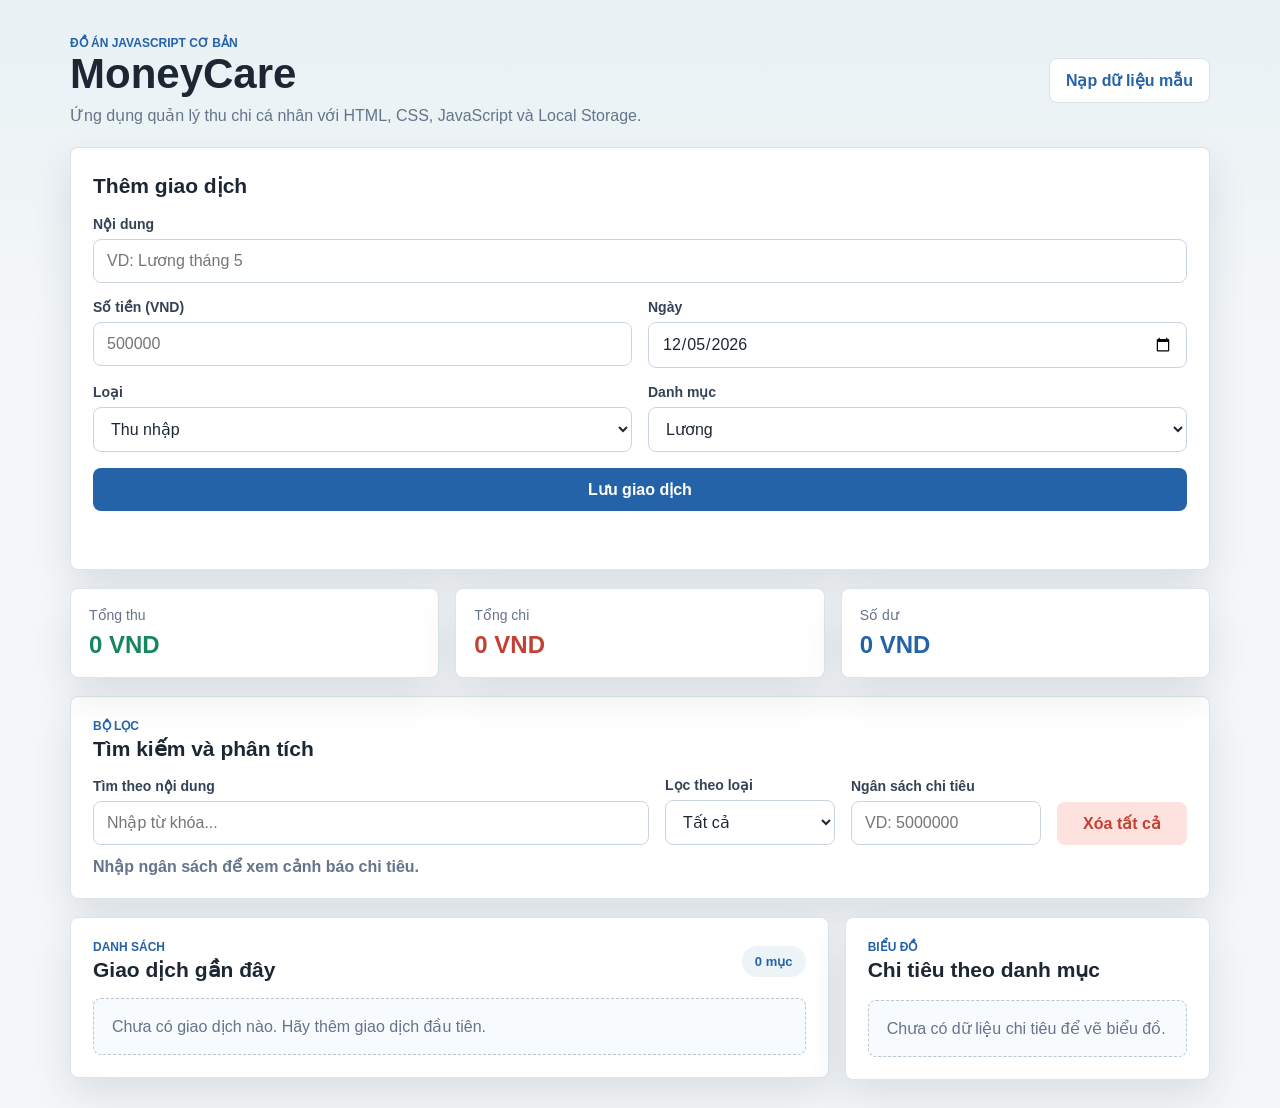
<file: index.html>
<!DOCTYPE html>
<html lang="vi">
<head>
  <meta charset="UTF-8">
  <meta name="viewport" content="width=device-width, initial-scale=1.0">
  <title>MoneyCare - Quản lý chi tiêu cá nhân</title>
  <link rel="stylesheet" href="styles.css">
</head>
<body>
  <header class="app-header">
    <div>
      <p class="eyebrow">Đồ án JavaScript cơ bản</p>
      <h1>MoneyCare</h1>
      <p class="subtitle">Ứng dụng quản lý thu chi cá nhân với HTML, CSS, JavaScript và Local Storage.</p>
    </div>
    <button id="seedDataBtn" class="ghost-button" type="button">Nạp dữ liệu mẫu</button>
  </header>

  <main class="app-shell">
    <section class="panel form-panel" aria-labelledby="formTitle">
      <h2 id="formTitle">Thêm giao dịch</h2>
      <form id="transactionForm">
        <div class="field">
          <label for="title">Nội dung</label>
          <input id="title" name="title" type="text" placeholder="VD: Lương tháng 5" required>
        </div>

        <div class="two-columns">
          <div class="field">
            <label for="amount">Số tiền (VND)</label>
            <input id="amount" name="amount" type="number" min="1000" step="1000" placeholder="500000" required>
          </div>
          <div class="field">
            <label for="date">Ngày</label>
            <input id="date" name="date" type="date" required>
          </div>
        </div>

        <div class="two-columns">
          <div class="field">
            <label for="type">Loại</label>
            <select id="type" name="type">
              <option value="income">Thu nhập</option>
              <option value="expense">Chi tiêu</option>
            </select>
          </div>
          <div class="field">
            <label for="category">Danh mục</label>
            <select id="category" name="category"></select>
          </div>
        </div>

        <button class="primary-button" type="submit">Lưu giao dịch</button>
        <p id="formMessage" class="form-message" role="status"></p>
      </form>
    </section>

    <section class="summary-grid" aria-label="Thống kê tổng quan">
      <article class="stat-card income">
        <span>Tổng thu</span>
        <strong id="totalIncome">0 VND</strong>
      </article>
      <article class="stat-card expense">
        <span>Tổng chi</span>
        <strong id="totalExpense">0 VND</strong>
      </article>
      <article class="stat-card balance">
        <span>Số dư</span>
        <strong id="balance">0 VND</strong>
      </article>
    </section>

    <section class="panel tools-panel" aria-labelledby="toolsTitle">
      <div>
        <p class="eyebrow">Bộ lọc</p>
        <h2 id="toolsTitle">Tìm kiếm và phân tích</h2>
      </div>
      <div class="tool-grid">
        <div class="field">
          <label for="searchInput">Tìm theo nội dung</label>
          <input id="searchInput" type="search" placeholder="Nhập từ khóa...">
        </div>
        <div class="field">
          <label for="filterType">Lọc theo loại</label>
          <select id="filterType">
            <option value="all">Tất cả</option>
            <option value="income">Thu nhập</option>
            <option value="expense">Chi tiêu</option>
          </select>
        </div>
        <div class="field">
          <label for="budgetInput">Ngân sách chi tiêu</label>
          <input id="budgetInput" type="number" min="0" step="10000" placeholder="VD: 5000000">
        </div>
        <button id="clearAllBtn" class="danger-button" type="button">Xóa tất cả</button>
      </div>
      <p id="budgetStatus" class="budget-status">Nhập ngân sách để xem cảnh báo chi tiêu.</p>
    </section>

    <section class="content-grid">
      <section class="panel" aria-labelledby="listTitle">
        <div class="section-heading">
          <div>
            <p class="eyebrow">Danh sách</p>
            <h2 id="listTitle">Giao dịch gần đây</h2>
          </div>
          <span id="transactionCount" class="count-badge">0 mục</span>
        </div>
        <div id="emptyState" class="empty-state">Chưa có giao dịch nào. Hãy thêm giao dịch đầu tiên.</div>
        <ul id="transactionList" class="transaction-list"></ul>
      </section>

      <aside class="panel" aria-labelledby="chartTitle">
        <p class="eyebrow">Biểu đồ</p>
        <h2 id="chartTitle">Chi tiêu theo danh mục</h2>
        <div id="categoryChart" class="chart"></div>
      </aside>
    </section>
  </main>

  <script src="app.js"></script>
</body>
</html>
</file>
<file: styles.css>
:root {
  --bg: #f4f7f9;
  --panel: #ffffff;
  --ink: #1d2733;
  --muted: #64748b;
  --line: #dbe4ea;
  --green: #18865d;
  --red: #c24132;
  --blue: #2563a8;
  --yellow: #b7791f;
  --shadow: 0 16px 38px rgba(35, 48, 66, 0.12);
}

* {
  box-sizing: border-box;
}

body {
  margin: 0;
  font-family: Arial, Helvetica, sans-serif;
  color: var(--ink);
  background:
    linear-gradient(180deg, #e8f1f4 0, #f4f7f9 340px),
    var(--bg);
}

button,
input,
select {
  font: inherit;
}

.app-header {
  display: flex;
  justify-content: space-between;
  gap: 24px;
  align-items: center;
  max-width: 1180px;
  margin: 0 auto;
  padding: 36px 20px 22px;
}

h1,
h2,
p {
  margin: 0;
}

h1 {
  font-size: 42px;
  letter-spacing: 0;
}

h2 {
  font-size: 21px;
  margin-top: 4px;
}

.eyebrow {
  color: var(--blue);
  font-size: 12px;
  font-weight: 700;
  letter-spacing: 0;
  text-transform: uppercase;
}

.subtitle {
  color: var(--muted);
  margin-top: 8px;
  max-width: 680px;
}

.app-shell {
  max-width: 1180px;
  margin: 0 auto;
  padding: 0 20px 28px;
}

.panel,
.stat-card {
  background: var(--panel);
  border: 1px solid var(--line);
  border-radius: 8px;
  box-shadow: var(--shadow);
}

.panel {
  padding: 22px;
}

.form-panel {
  margin-bottom: 18px;
}

.two-columns,
.summary-grid,
.content-grid,
.tool-grid {
  display: grid;
  gap: 16px;
}

.two-columns {
  grid-template-columns: repeat(2, minmax(0, 1fr));
}

.summary-grid {
  grid-template-columns: repeat(3, minmax(0, 1fr));
  margin-bottom: 18px;
}

.content-grid {
  grid-template-columns: minmax(0, 1.35fr) minmax(310px, 0.65fr);
  align-items: start;
  margin-top: 18px;
}

.tool-grid {
  grid-template-columns: minmax(190px, 1fr) 170px 190px 130px;
  align-items: end;
  margin-top: 16px;
}

.field {
  display: flex;
  flex-direction: column;
  gap: 7px;
}

label {
  color: #344256;
  font-size: 14px;
  font-weight: 700;
}

input,
select {
  width: 100%;
  border: 1px solid #cbd5df;
  border-radius: 8px;
  padding: 12px 13px;
  background: #fff;
  color: var(--ink);
}

input:focus,
select:focus {
  outline: 3px solid rgba(37, 99, 168, 0.16);
  border-color: var(--blue);
}

form {
  display: grid;
  gap: 16px;
  margin-top: 18px;
}

button {
  border: 0;
  border-radius: 8px;
  padding: 12px 16px;
  font-weight: 700;
  cursor: pointer;
}

.primary-button {
  background: var(--blue);
  color: #fff;
}

.ghost-button {
  background: #ffffff;
  border: 1px solid var(--line);
  color: var(--blue);
}

.danger-button {
  background: #fee2df;
  color: var(--red);
}

.form-message {
  min-height: 20px;
  color: var(--green);
  font-weight: 700;
}

.form-message.error {
  color: var(--red);
}

.stat-card {
  padding: 18px;
  display: grid;
  gap: 8px;
}

.stat-card span {
  color: var(--muted);
  font-size: 14px;
}

.stat-card strong {
  font-size: 24px;
}

.income strong {
  color: var(--green);
}

.expense strong {
  color: var(--red);
}

.balance strong {
  color: var(--blue);
}

.budget-status {
  margin-top: 12px;
  color: var(--muted);
  font-weight: 700;
}

.budget-status.warning {
  color: var(--red);
}

.budget-status.good {
  color: var(--green);
}

.section-heading {
  display: flex;
  align-items: center;
  justify-content: space-between;
  gap: 14px;
  margin-bottom: 16px;
}

.count-badge {
  min-width: 64px;
  text-align: center;
  border-radius: 999px;
  background: #edf4f8;
  color: var(--blue);
  padding: 8px 10px;
  font-weight: 700;
  font-size: 13px;
}

.transaction-list {
  display: grid;
  gap: 10px;
  list-style: none;
  padding: 0;
  margin: 0;
}

.transaction-item {
  display: grid;
  grid-template-columns: 1fr auto auto;
  gap: 14px;
  align-items: center;
  border: 1px solid var(--line);
  border-radius: 8px;
  padding: 13px;
  background: #fbfdfe;
}

.transaction-title {
  font-weight: 700;
}

.transaction-meta {
  color: var(--muted);
  font-size: 13px;
  margin-top: 4px;
}

.transaction-amount {
  font-weight: 800;
  white-space: nowrap;
}

.transaction-amount.income {
  color: var(--green);
}

.transaction-amount.expense {
  color: var(--red);
}

.delete-button {
  width: 38px;
  height: 38px;
  display: grid;
  place-items: center;
  padding: 0;
  background: #f1f5f8;
  color: #4b5b6d;
}

.empty-state {
  display: none;
  border: 1px dashed #b9c7d3;
  border-radius: 8px;
  padding: 18px;
  color: var(--muted);
  background: #f8fbfd;
}

.empty-state.show {
  display: block;
}

.chart {
  display: grid;
  gap: 14px;
  margin-top: 18px;
}

.chart-row {
  display: grid;
  gap: 7px;
}

.chart-label {
  display: flex;
  justify-content: space-between;
  gap: 12px;
  color: #344256;
  font-size: 14px;
  font-weight: 700;
}

.bar-track {
  height: 14px;
  overflow: hidden;
  border-radius: 999px;
  background: #e8eef3;
}

.bar-fill {
  height: 100%;
  width: 0;
  background: linear-gradient(90deg, var(--blue), var(--green));
}

.app-footer {
  max-width: 1180px;
  margin: 0 auto;
  padding: 0 20px 32px;
  display: flex;
  gap: 18px;
}

.app-footer a {
  color: var(--blue);
  font-weight: 700;
}

.document-body {
  max-width: 900px;
  margin: 0 auto;
  padding: 32px 20px;
  background: #fff;
}

.document-body article {
  line-height: 1.65;
}

.document-body h1 {
  font-size: 34px;
}

.document-body h2 {
  margin-top: 32px;
  border-bottom: 1px solid var(--line);
  padding-bottom: 8px;
}

.document-body ul {
  line-height: 1.7;
}

.page-break {
  break-before: page;
}

.slide-body {
  margin: 0;
  background: #102331;
  color: #f6fafc;
}

.slides {
  scroll-snap-type: y mandatory;
  height: 100vh;
  overflow-y: auto;
}

.slide {
  min-height: 100vh;
  scroll-snap-align: start;
  display: grid;
  align-content: center;
  gap: 22px;
  padding: 56px clamp(24px, 8vw, 100px);
  border-bottom: 1px solid rgba(255, 255, 255, 0.12);
}

.slide h1,
.slide h2 {
  color: #fff;
  max-width: 980px;
}

.slide h1 {
  font-size: clamp(42px, 7vw, 76px);
}

.slide h2 {
  font-size: clamp(34px, 5vw, 58px);
}

.slide p,
.slide li {
  max-width: 880px;
  color: #d8e5eb;
  font-size: clamp(20px, 2.4vw, 30px);
}

.slide ul {
  display: grid;
  gap: 12px;
  padding-left: 28px;
}

@media (max-width: 820px) {
  .app-header,
  .section-heading {
    align-items: stretch;
    flex-direction: column;
  }

  .summary-grid,
  .content-grid,
  .tool-grid,
  .two-columns {
    grid-template-columns: 1fr;
  }

  .transaction-item {
    grid-template-columns: 1fr auto;
  }

  .transaction-amount {
    grid-column: 1 / -1;
  }
}

@media print {
  body {
    background: #fff;
  }

  .document-body {
    max-width: none;
    padding: 0;
  }

  .app-footer,
  .no-print {
    display: none;
  }
}
</file>
